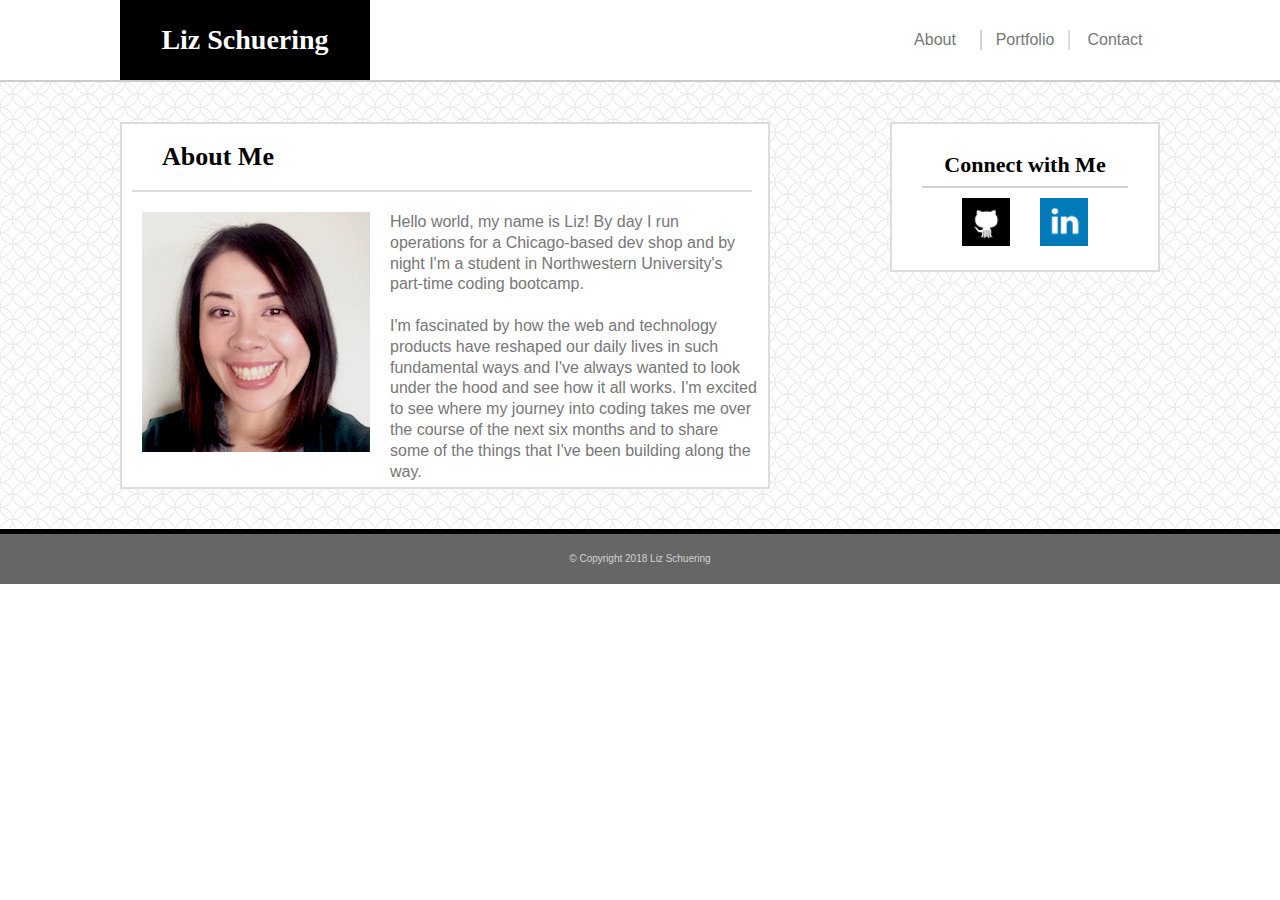
<file: index.html>
<!DOCTYPE html>
<html lang="en">
<head>
    <meta charset="UTF-8">
    <meta name="viewport" content="width=device-width, initial-scale=1.0">
    <meta http-equiv="X-UA-Compatible" content="ie=edge">
    <title>About</title>
    <link rel="stylesheet" href="./assets/css/reset.css">
    <link rel="stylesheet" href="./assets/css/style.css">
</head>

<body>
    <header class="header">
        <div class="name-container">
            <div class="my-name">Liz Schuering</div>
        </div>
        <nav class="nav-bar">
            <div class="nav-left"><a href="./index.html">About</a></div>
            <div class="nav-center"><a href="./portfolio.html"> Portfolio</a></div>
            <div class="nav-right"><a href="./contact.html">Contact</a></div>
        </nav>
    </header>

    <section class="main-section">
        <article class="my-bio">
            <h1 class="about-me">About Me</h1>
            <div class="line-break"></div>
            <img src="./assets/images/liz.JPG" alt="Picture of Liz" class="my-picture">
            <p class="bio-text">Hello world, my name is Liz! By day I run operations for a Chicago-based dev shop and by night I'm a student in Northwestern University's part-time coding bootcamp.
            <br><br>
            I'm fascinated by how the web and technology products have reshaped our daily lives in such fundamental ways and I've always wanted to look under the hood and see how it all works. I'm excited to see where my journey into coding takes me over the course of the next six months and to share some of the things that I've been building along the way.</p>
        </article>
    <aside class="social-media">
        <h2 class="connect-me">Connect with Me</h2>
        <div class="line-break-2"></div>
        <div class="icons">
            <a href="https://github.com/lizschuering">
                <img src="./assets/images/github.png" alt="Github">
            </a>
            <a href="https://www.linkedin.com/in/liz-schuering/">
                <img src="./assets/images/linkedin.png" alt="Linkedin">
            </a>
        </div>
    </aside>
    </section>

    <footer class="footer">
        <div class="footer-text">&copy; Copyright 2018 Liz Schuering</div>
    </footer>
</body>

</html>
</file>
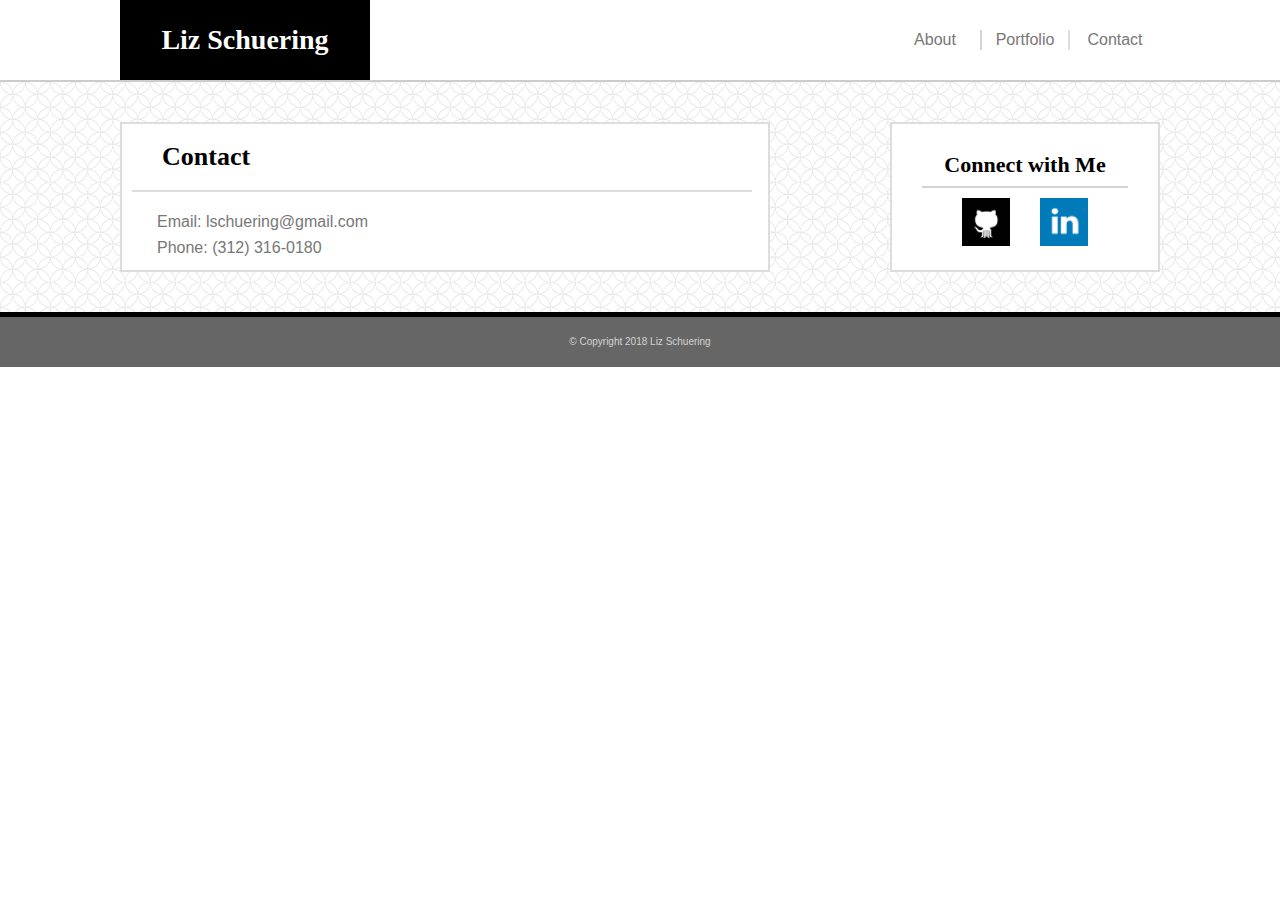
<file: contact.html>
<!DOCTYPE html>
<html lang="en">
<head>
    <meta charset="UTF-8">
    <meta name="viewport" content="width=device-width, initial-scale=1.0">
    <meta http-equiv="X-UA-Compatible" content="ie=edge">
    <title>About</title>
    <link rel="stylesheet" href="./assets/css/reset.css">
    <link rel="stylesheet" href="./assets/css/style.css">
</head>

<body>
    <header class="header">
        <div class="name-container">
            <div class="my-name">Liz Schuering</div>
        </div>
        <nav class="nav-bar">
            <div class="nav-left"><a href="./index.html">About</a></div>
            <div class="nav-center"><a href="./portfolio.html"> Portfolio</a></div>
            <div class="nav-right"><a href="./contact.html">Contact</a></div>
        </nav>
    </header>

    <section class="main-section">
        <article class="my-bio">
            <h1 class="contact">Contact</h1>
            <div class="line-break"></div>
            <div>
                <p class="bio-text contact-email">Email: <a href="mailto:lschuering@gmail.com">lschuering@gmail.com</a></p>
                <p class="bio-text contact-phone">Phone: (312) 316-0180</p>
            </div>
        </article>
        <aside class="social-media">
            <h2 class="connect-me">Connect with Me</h2>
            <div class="line-break-2"></div>
            <div class="icons">
                <a href="https://github.com/lizschuering">
                    <img src="./assets/images/github.png" alt="Github">
                </a>
                <a href="https://www.linkedin.com/in/liz-schuering/">
                    <img src="./assets/images/linkedin.png" alt="Linkedin">
                </a>
            </div>
        </aside>
    </section>

    <footer class="footer">
        <div class="footer-text">&copy; Copyright 2018 Liz Schuering</div>
    </footer>
</body>

</html>
</file>
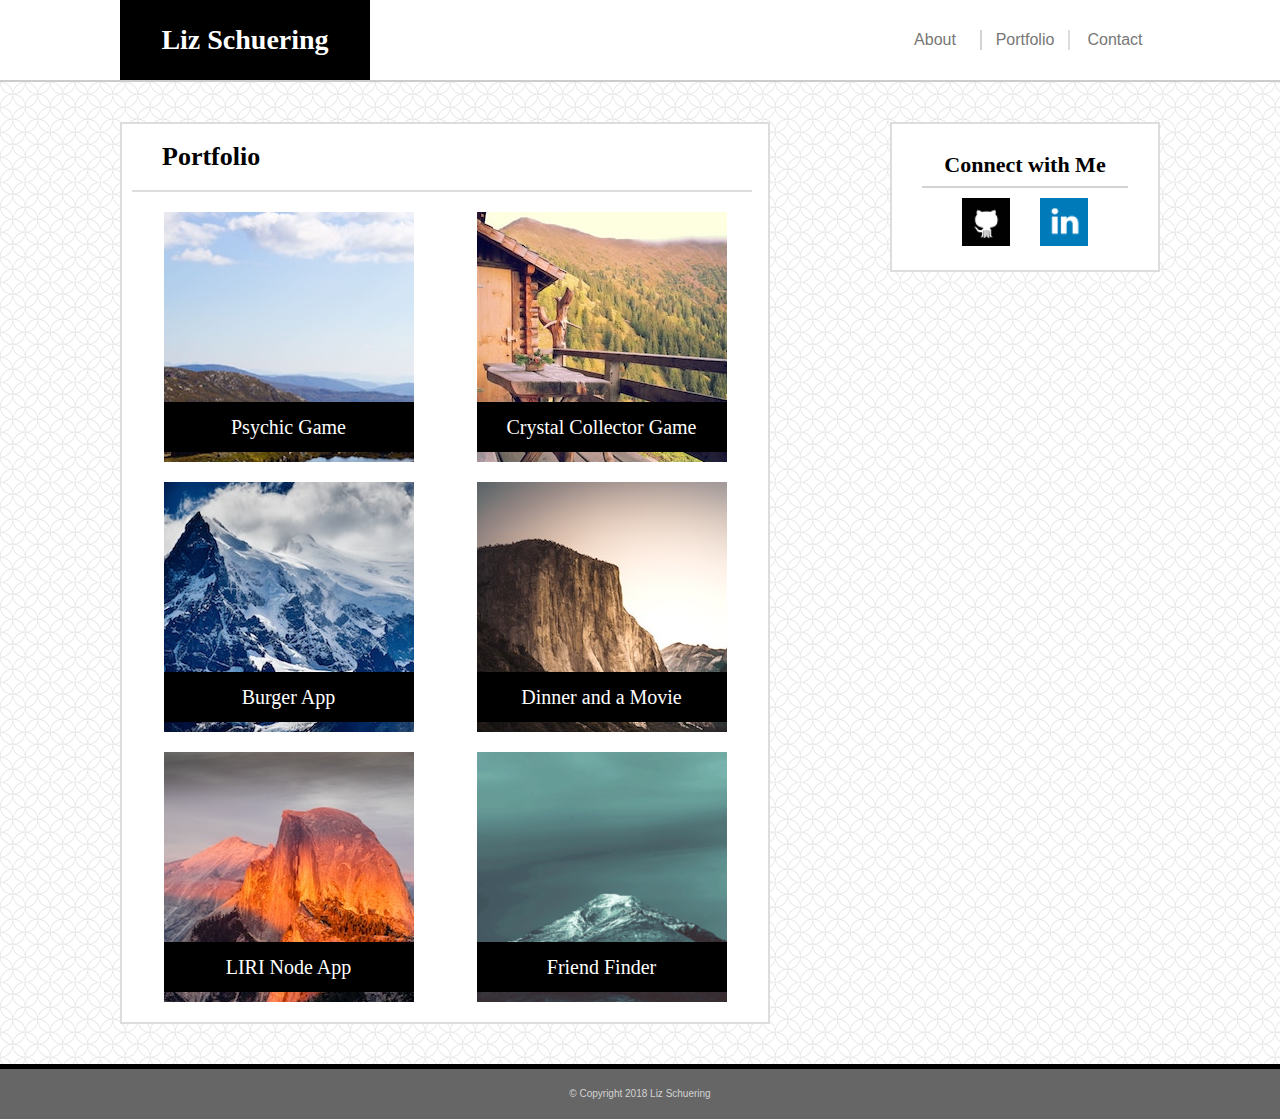
<file: portfolio.html>
<!DOCTYPE html>
<html lang="en">
<head>
    <meta charset="UTF-8">
    <meta name="viewport" content="width=device-width, initial-scale=1.0">
    <meta http-equiv="X-UA-Compatible" content="ie=edge">
    <title>About</title>
    <link rel="stylesheet" href="./assets/css/reset.css">
    <link rel="stylesheet" href="./assets/css/style.css">
</head>

<body>
    <header class="header">
        <div class="name-container">
            <div class="my-name">Liz Schuering</div>
        </div>
        <nav class="nav-bar">
            <div class="nav-left"><a href="./index.html">About</a></div>
            <div class="nav-center"><a href="./portfolio.html"> Portfolio</a></div>
            <div class="nav-right"><a href="./contact.html">Contact</a></div>
        </nav>
    </header>

    <section class="main-section">
        <article class="my-bio">
            <h1 class="portfolio">Portfolio</h1>
            <div class="line-break"></div>
            <div class="portfolio-items">
                <div class="portfolio-1-image">
                    <div class="portfolio-1-text">
                        <p class="portfolio-text"><a href="https://lizschuering.github.io/Psychic-Game/" class="link" target="_blank">Psychic Game</a></p>
                    </div>
                </div>
                </a>
                <div class="portfolio-2-image">
                    <div class="portfolio-2-text">
                        <p class="portfolio-text"> <a href="https://lizschuering.github.io/week-4-game/" class="link" target="_blank">Crystal Collector Game</a></p>
                    </div>
                </div>
                <div class="portfolio-3-image">
                    <div class="portfolio-3-text">
                        <p class="portfolio-text"> <a href="https://github.com/lizschuering/burger" class="link" target="_blank">Burger App</a></p>
                    </div>
                </div>
                <div class="portfolio-4-image">
                    <div class="portfolio-4-text">
                        <p class="portfolio-text"> <a href="https://github.com/lizschuering/Dinner-And-A-Movie-TheSQL" class="link" target="_blank">Dinner and a Movie</a> </p>
                    </div>
                </div>
                <div class="portfolio-5-image">
                    <div class="portfolio-5-text">
                        <p class="portfolio-text"> <a href="https://github.com/lizschuering/liri-node-app" class="link" target="_blank">LIRI Node App</a> </p>
                    </div>
                </div>
                <div class="portfolio-6-image">
                    <div class="portfolio-6-text">
                        <p class="portfolio-text"> <a href="https://github.com/lizschuering/FriendFinder" class="link" target="_blank">Friend Finder</a> </p>
                    </div>
                </div>
            </div>
        </article>
        <aside class="social-media">
            <h2 class="connect-me">Connect with Me</h2>
            <div class="line-break-2"></div>
            <div class="icons">
                <a href="https://github.com/lizschuering">
                    <img src="./assets/images/github.png" alt="Github">
                </a>
                <a href="https://www.linkedin.com/in/liz-schuering/">
                    <img src="./assets/images/linkedin.png" alt="Linkedin">
                </a>
            </div>
        </aside>
    </section>

    <footer class="footer">
        <div class="footer-text">&copy; Copyright 2018 Liz Schuering</div>
    </footer>
</body>

</html>
</file>
<file: assets/css/style.css>
* {
    box-sizing: border-box;
}

.global {
    display: flex;
    flex-direction: column;
    margin: 0 auto;
    width: 960px;
    font-family: 'Arial', 'Helvetica Neue', Helvetica, sans-serif;
}

.header {
    display: flex;
    flex-direction: row;
    justify-content: space-evenly;
    font-family: 'Georgia', Times, Times New Roman, serif;
    border-bottom: 2px solid #cccccc;
}

.name-container {
    display: flex;
    align-items: flex-end;
    width: 650px;
}

.my-name {
    background-color: black;
    color: white;
    font-size: 28px;
    font-weight: bold;
    width: 250px;
    height: 80px;
    line-height: 80px;
    text-align: center;
}

.nav-bar  {
    display: flex;
    flex-direction: row;
    align-items: center;
    width: 270px;
    color: #777777;
}

a {
    text-decoration: none;
    color: #777777;
}

.nav-left {
    font-family: 'Arial', 'Helvetica Neue', Helvetica, sans-serif;
    width: 90px;
    height: 20px;
    line-height: 20px;
    text-align: center;
}

.nav-center {
    font-family: 'Arial', 'Helvetica Neue', Helvetica, sans-serif;
    width: 90px;
    height: 20px;
    line-height: 20px;
    text-align: center;
    border-left: 2px solid lightgray;
    border-right: 2px solid #dddddd;
}

.nav-right {
    font-family: 'Arial', 'Helvetica Neue', Helvetica, sans-serif;
    width: 90px;
    height: 20px;
    line-height: 20px;
    text-align: center;
}

.main-section {
    display: flex;
    flex-direction: row;
    justify-content: space-evenly;
    background-image: url(../images/spiration-light.png);
    padding-top: 40px;
    padding-bottom: 40px;
}

.my-bio {
    width: 650px;
    background-color: #ffffff;
    border: 2px solid #dddddd;
    padding-left: 10px;
    padding-right: 10px;
}

.line-break {
    border: 1px solid #dddddd;
    margin-top: 10px;
    margin-bottom: 20px;
    width: 620px;
}

.about-me, .portfolio, .contact {
    font-family: 'Georgia', Times, Times New Roman, serif;
    color:black;
    font-size: 26px;
    font-weight: bold;
    margin: 20px;
    padding-left: 10px;
}

.my-picture {
    float: left;
    padding-left: 10px;
    margin-right: 20px;
    margin-bottom: 10px;
}

.bio-text {
    font-family: 'Arial', 'Helvetica Neue', Helvetica, sans-serif;
    color: #777777;
    line-height: 1.3;
    padding-bottom: 5px;
}

.contact-email, .contact-phone {
    margin-left: 25px;
}

.portfolio-items {
    display: flex;
    flex-direction: row;
    flex-wrap: wrap;
    justify-content: space-around;
}

.portfolio-1-image {
    background-image: url(../images/mountain-1.jpg);
    width: 250px;
    height: 250px;
    margin-bottom: 20px;  
}

.portfolio-2-image {
    background-image: url(../images/mountain-2.jpg);
    width: 250px;
    height: 250px;
    margin-bottom: 20px;  
}

.portfolio-3-image {
    background-image: url(../images/mountain-3.jpg);
    width: 250px;
    height: 250px;
    margin-bottom: 20px;  
}

.portfolio-4-image {
    background-image: url(../images/mountain-4.jpg);
    width: 250px;
    height: 250px;
    margin-bottom: 20px;  
}

.portfolio-5-image {
    background-image: url(../images/mountain-5.jpg);
    width: 250px;
    height: 250px;
    margin-bottom: 20px;  
}

.portfolio-6-image {
    background-image: url(../images/mountain-6.jpg);
    width: 250px;
    height: 250px;
    margin-bottom: 20px;  
}

.portfolio-7-image {
    background-image: url(../images/mountain-7.jpg);
    width: 250px;
    height: 250px;
    margin-bottom: 20px;  
}

.portfolio-image {
    width: 250px;
    height: 250px;
    margin-bottom: 20px;  
}

.portfolio-1-text, .portfolio-2-text, .portfolio-3-text, .portfolio-4-text, .portfolio-5-text, .portfolio-6-text, .portfolio-7-text  {
    background-color: black;
    width: 250px;
    height: 50px;
    margin-top: 190px;
  }
  
  .portfolio-text {
    font-family: 'Georgia', Times, Times New Roman, serif;
    font-size: 20px;
    line-height: 50px;
    text-align: center;
  }

  .link {
    color: white;
  }

.form {
    padding-left: 30px;
    font-family: 'Arial', 'Helvetica Neue', Helvetica, sans-serif;
}

.form p {
    color: lightgray;
    margin-bottom: 10px;
}

input, textarea {
    margin-top: 10px;
}

.name, .email {
    color: lightgray;
}

.submit-button {
    background-color: black;
    color: white;
    font-size: 18px;
    text-align: center;
    border: none;
    width: 120px;
    height: 40px;
    line-height: 40px;
    margin-top: 10px;
    margin-bottom: 10px;
}

.display {
    display: none;
}

.social-media   {
    display: flex;
    flex-direction: column;
    width: 270px;
    height: 150px;
    background-color: #ffffff;
    border: 2px solid #dddddd;
    padding: 30px;
}

.connect-me {
    font-family: 'Georgia', Times, Times New Roman, serif;
    font-size: 22px;
    color:black;
    font-weight: bold;
    text-align: center;
}

.line-break-2 {
    border: 1px solid lightgray;
    margin-top: 10px;
    margin-bottom: 10px;
}

.icons {
    display: flex;
    flex-direction: row;
    justify-content: space-evenly;
    padding-left: 10px;
    padding-right: 10px;
}

.footer {
    display: flex;
    flex-direction: row;
    justify-content: space-around;
    background-color: #666666;
    color: lightgrey;
    border-top: 5px solid black;
    padding-top: 20px;
    padding-bottom: 20px;
    text-align: center;
    font-size: 10px;
}

.footer-text {
    font-family: 'Arial', 'Helvetica Neue', Helvetica, sans-serif;
    width: 1040px;
}

@media screen and (max-width: 980px) {
    .bio-text {
        float: left;
    }
    .main-section {
        display: flex;
        flex-direction: row;
        flex-wrap: wrap;
        flex-flow: row wrap;
        justify-content: center;
    }
    .social-media {
        width: 650px;
        margin-top: 20px;
    }
}

@media screen and (max-width: 768px) {
    .main-section {
        display: flex;
        flex-direction: row;
        flex-wrap: wrap;
        flex-flow: row wrap;
        justify-content: center;
    }
    .my-portfolio {
        display: flex;
        flex-direction: row;
        flex-wrap: wrap;
        flex-flow: row wrap;
        justify-content: space-around;
        width: 650px;
    }
    .social-media {
        width: 650px;
        margin-top: 20px;
    }
}

@media screen and (max-width: 668px) {
    .header {
        display: flex;
        flex-direction: row;
        flex-wrap: wrap;
        flex-flow: row wrap;
        justify-content: center;
        position: static;
    }
    .my-name {
        width: 100%;
    }
    .main-section {
        display: flex;
        flex-direction: row;
        flex-wrap: wrap;
        flex-flow: row wrap;
        justify-content: space-around;
    }
    .social-media {
        width: 325px;
        margin-top: 20px;
    }
}

@media screen and (max-width: 420px) {
    .header {
        display: flex;
        flex-direction: row;
        flex-wrap: wrap;
        flex-flow: row wrap;
        justify-content: center;
        position: static;
    }
    .my-name {
        width: 100%;
    }
    .main-section {
        display: flex;
        flex-direction: row;
        flex-wrap: wrap;
        flex-flow: row wrap;
        justify-content: space-around;
    }
    .my-bio {
        display: flex;
        flex-direction: row;
        flex-wrap: wrap;
        flex-flow: row wrap;
        justify-content: center;
        width: 325px;
    }
    .social-media {
        width: 325px;
        margin-top: 20px;
    }
}
</file>
